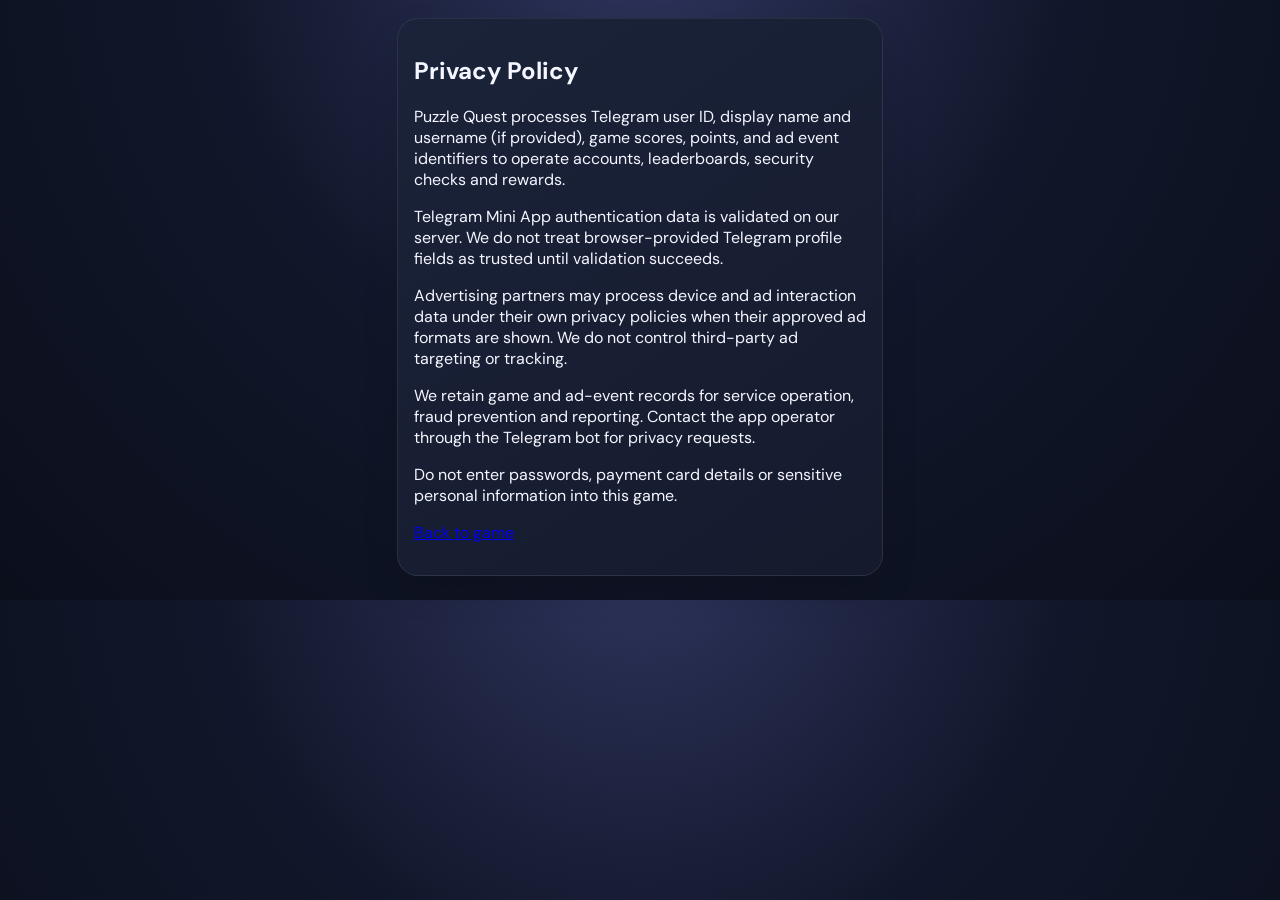
<file: privacy.html>
<!doctype html><html lang="en"><head><meta charset="utf-8"><meta name="viewport" content="width=device-width,initial-scale=1"><title>Privacy Policy · Puzzle Quest</title><link rel="stylesheet" href="/style.css"></head><body><main class="shell"><section class="panel"><h2>Privacy Policy</h2><p>Puzzle Quest processes Telegram user ID, display name and username (if provided), game scores, points, and ad event identifiers to operate accounts, leaderboards, security checks and rewards.</p><p>Telegram Mini App authentication data is validated on our server. We do not treat browser-provided Telegram profile fields as trusted until validation succeeds.</p><p>Advertising partners may process device and ad interaction data under their own privacy policies when their approved ad formats are shown. We do not control third-party ad targeting or tracking.</p><p>We retain game and ad-event records for service operation, fraud prevention and reporting. Contact the app operator through the Telegram bot for privacy requests.</p><p>Do not enter passwords, payment card details or sensitive personal information into this game.</p><p><a href="/">Back to game</a></p></section></main></body></html>
</file>
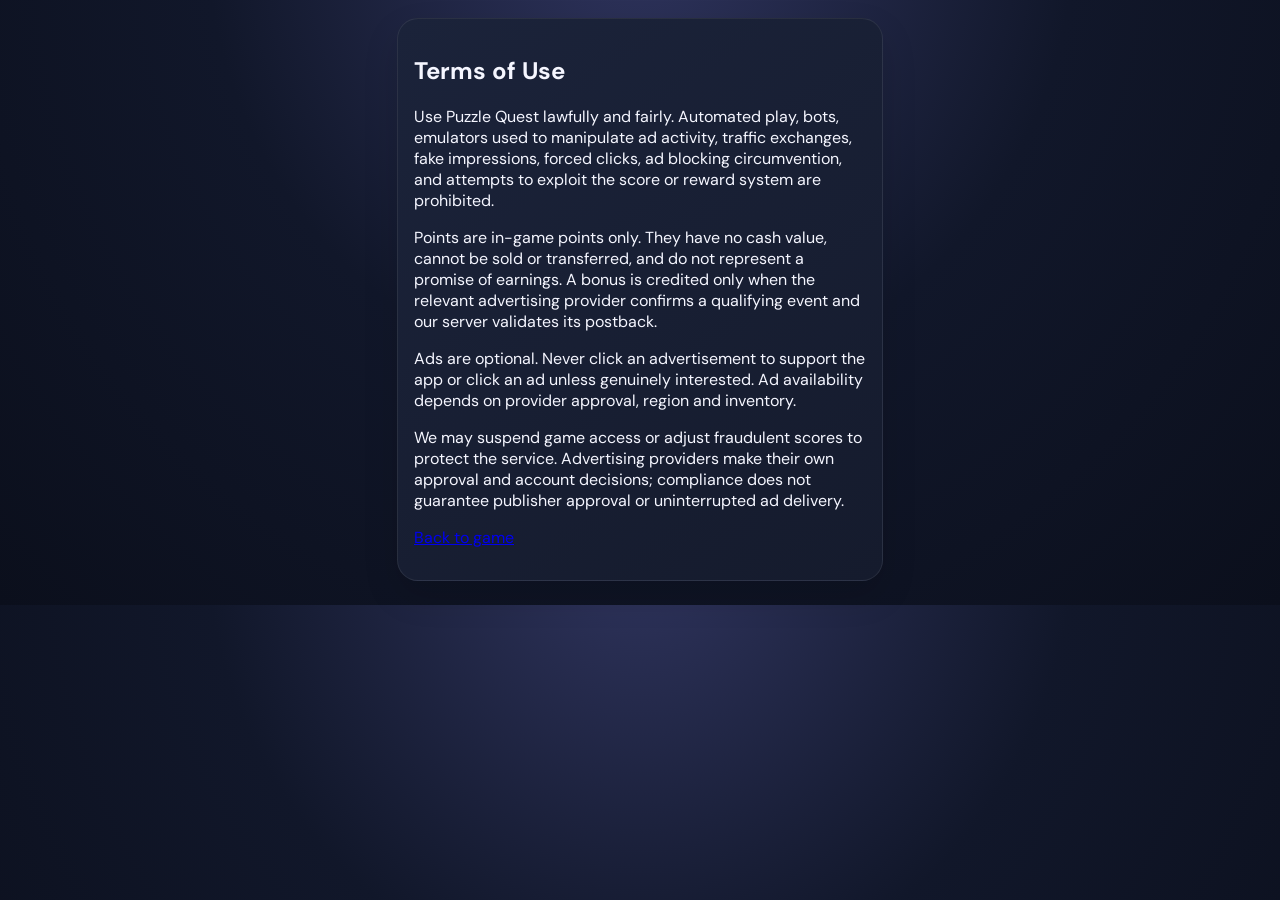
<file: terms.html>
<!doctype html><html lang="en"><head><meta charset="utf-8"><meta name="viewport" content="width=device-width,initial-scale=1"><title>Terms · Puzzle Quest</title><link rel="stylesheet" href="/style.css"></head><body><main class="shell"><section class="panel"><h2>Terms of Use</h2><p>Use Puzzle Quest lawfully and fairly. Automated play, bots, emulators used to manipulate ad activity, traffic exchanges, fake impressions, forced clicks, ad blocking circumvention, and attempts to exploit the score or reward system are prohibited.</p><p>Points are in-game points only. They have no cash value, cannot be sold or transferred, and do not represent a promise of earnings. A bonus is credited only when the relevant advertising provider confirms a qualifying event and our server validates its postback.</p><p>Ads are optional. Never click an advertisement to support the app or click an ad unless genuinely interested. Ad availability depends on provider approval, region and inventory.</p><p>We may suspend game access or adjust fraudulent scores to protect the service. Advertising providers make their own approval and account decisions; compliance does not guarantee publisher approval or uninterrupted ad delivery.</p><p><a href="/">Back to game</a></p></section></main></body></html>
</file>
<file: style.css>
@import url('https://fonts.googleapis.com/css2?family=DM+Sans:wght@400;500;600;700;800&family=Manrope:wght@600;700;800&display=swap');
:root{--bg:#0d1120;--panel:#171e32;--muted:#96a2bf;--purple:#8d75ff;--cyan:#62e5d1;--gold:#f0c66d}*{box-sizing:border-box}body{margin:0;background:radial-gradient(ellipse at 50% -12%,#30355f,#11172a 48%,#0b0f1c);color:#f5f6ff;font-family:'DM Sans',sans-serif}.shell{max-width:520px;margin:auto;padding:calc(18px + env(safe-area-inset-top)) 17px calc(24px + env(safe-area-inset-bottom))}.top{display:flex;align-items:center;gap:11px}.logo{width:42px;height:42px;display:grid;place-items:center;border-radius:14px;background:linear-gradient(135deg,#a18aff,#6851df);font-size:24px}.top small,.panel-head small{font-size:9px;letter-spacing:1.5px;color:#a19ebd;font-weight:800}.top h1{font:800 18px Manrope;margin:2px 0}.avatar{margin-left:auto;width:38px;height:38px;border-radius:50%;background:#29324f;display:grid;place-items:center;font-weight:800;color:#c9beff}.hero{position:relative;overflow:hidden;margin:20px 0 14px;padding:20px;border:1px solid #ffffff15;border-radius:23px;background:linear-gradient(112deg,#29254e,#252b4b 58%,#264354);min-height:166px}.hero:after{content:"";position:absolute;width:170px;height:170px;border:1px solid #ffffff18;border-radius:50%;right:-65px;top:-55px;box-shadow:0 0 0 20px #ffffff05,0 0 0 42px #ffffff04}.pill{font-size:9px;font-weight:800;letter-spacing:1px;color:#aaf3e7;background:#4de0c31b;padding:7px 10px;border-radius:30px}.hero h2{font:800 25px/1.18 Manrope;letter-spacing:-.7px;margin:16px 0 7px}.hero h2 em{font-style:normal;color:#ad9cff}.hero p{font-size:11px;line-height:1.5;color:#c1c6dd;max-width:240px;margin:0}.puzzle-emoji{position:absolute;right:22px;top:54px;font-size:67px;transform:rotate(-10deg);filter:drop-shadow(0 10px 15px #080b1c88)}.stats{display:grid;grid-template-columns:repeat(3,1fr);gap:9px;margin-bottom:14px}.stats>div{padding:12px;border:1px solid #ffffff10;border-radius:15px;background:#171d30}.stats small{display:block;font-size:8px;letter-spacing:1px;color:#8995b3;font-weight:800}.stats b{display:block;font:800 20px Manrope;margin-top:5px}.panel{padding:16px;border:1px solid #ffffff15;border-radius:21px;background:linear-gradient(145deg,#1b233a,#151b2d);box-shadow:0 15px 35px #0002}.panel-head{display:flex;align-items:center;justify-content:space-between}.panel-head h3{font:800 16px Manrope;margin:4px 0 0}.tag{font-size:9px;font-weight:800;letter-spacing:.5px;color:#c9bcff;background:#8d75ff20;padding:8px 10px;border-radius:10px}.board{width:min(100%,310px);aspect-ratio:1;display:grid;grid-template-columns:repeat(3,1fr);gap:8px;padding:9px;border-radius:18px;background:#0d1324;margin:16px auto 14px}.tile{border:0;border-radius:12px;background:linear-gradient(145deg,#8c78f5,#6552cf);color:#fff;font:800 clamp(24px,7vw,32px) Manrope;box-shadow:0 5px 0 #443a91,0 8px 15px #0003;cursor:pointer}.tile:active{transform:translateY(3px)}.tile.empty{background:#19223a;box-shadow:inset 0 0 0 1px #ffffff0a;cursor:default}.tile.correct{background:linear-gradient(145deg,#40bda9,#258c88);box-shadow:0 5px 0 #176b6c}.actions{display:grid;grid-template-columns:1.2fr 1fr;gap:9px}.primary,.secondary,.gold{border:0;border-radius:12px;padding:13px 10px;font:800 11px 'DM Sans';cursor:pointer}.primary{background:linear-gradient(135deg,#9c87ff,#725ce4);color:#fff}.secondary{background:#29334f;color:#dce2ff;border:1px solid #ffffff10}.status{text-align:center;font-size:10px;color:#98a4c1;margin:12px 0 0;min-height:14px}.bonus{display:flex;align-items:center;gap:10px;margin:14px 0;padding:13px;border:1px solid #f4c76a30;border-radius:17px;background:linear-gradient(110deg,#302b36,#252438)}.gift{width:40px;height:40px;flex:none;border-radius:13px;background:#f4c76a20;display:grid;place-items:center;font-size:21px}.bonus-text{flex:1}.bonus-text small,.ad-panel>small{display:block;font-size:8px;letter-spacing:1.2px;color:#e7c779;font-weight:800}.bonus-text b{display:block;font:800 13px Manrope;margin-top:3px}.bonus-text p{font-size:9px;color:#b3b1c4;margin:4px 0 0;line-height:1.4}.gold{background:linear-gradient(135deg,#f4d48b,#dba94c);color:#34250b;white-space:nowrap;padding:11px 13px}.leaderboard{margin-bottom:14px}.leaders{margin-top:12px}.leader{display:flex;align-items:center;padding:9px 2px;border-top:1px solid #ffffff0d;font-size:11px}.leader span:first-child{width:25px;color:#a99aff;font-weight:800}.leader strong{flex:1}.leader em{font-style:normal;color:#c5baff;font-weight:800}.ad-panel{padding:11px 13px;border:1px dashed #ffffff2b;border-radius:14px;background:#151b2b}.ad-panel>small{color:#7f8ba9;margin-bottom:8px}.adsterra-slot{min-height:48px;display:grid;place-items:center;text-align:center;color:#8d99b6;font-size:9px;line-height:1.5}footer{text-align:center;color:#65718f;font-size:9px;margin:15px 0}.modal{position:fixed;inset:0;background:#070a14d9;display:grid;place-items:center;padding:24px;z-index:10;backdrop-filter:blur(8px)}.hidden{display:none!important}.modal-box{width:min(100%,340px);padding:27px 22px;text-align:center;border:1px solid #ffffff20;border-radius:24px;background:linear-gradient(145deg,#252d4a,#171d31)}.cup{font-size:48px}.modal-box h2{font:800 22px Manrope;margin:10px 0 5px}.modal-box p{font-size:12px;color:#aab4cf;margin:0 0 18px}.modal-box button{width:100%}@media(max-width:360px){.shell{padding-left:12px;padding-right:12px}.hero{padding:17px}.puzzle-emoji{right:8px;opacity:.8}.bonus{gap:7px}.bonus-text p{max-width:130px}}
</file>
